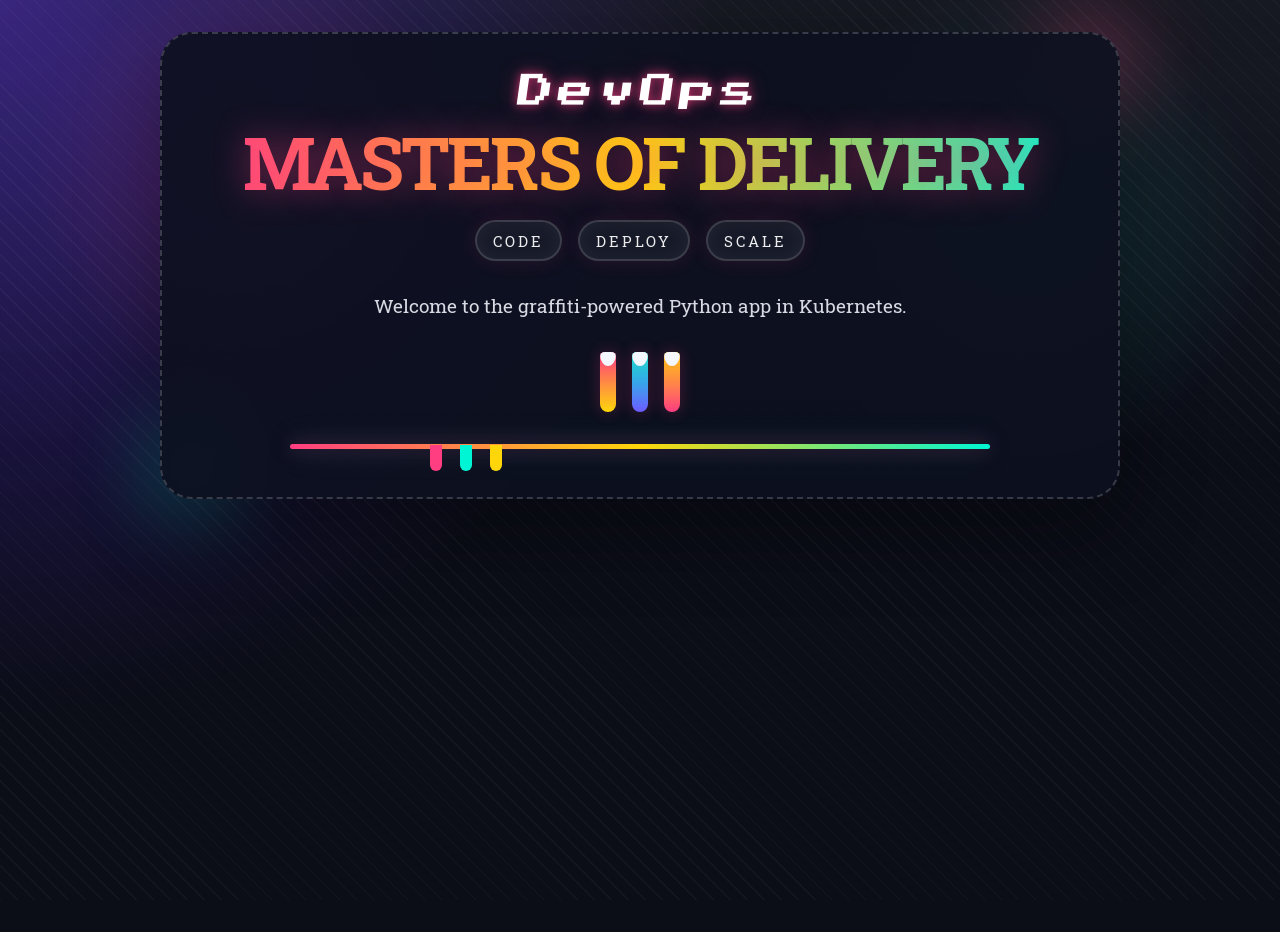
<file: templates/index.html>
<!doctype html>
<html lang="en">
  <head>
    <meta charset="utf-8">
    <meta name="viewport" content="width=device-width, initial-scale=1">
    <title>DevOps SRE Demo</title>
    <link rel="stylesheet" href="/static/style.css">
  </head>
  <body>
    <div class="background-grid"></div>
    <div class="container">
      <div class="spray-tag">DevOps</div>
      <h1>Masters of Delivery</h1>
      <div class="tag-lines">
        <span>Code</span>
        <span>Deploy</span>
        <span>Scale</span>
      </div>
      <p>Welcome to the graffiti-powered Python app in Kubernetes.</p>
      <div class="drip-stack">
        <span class="drip drip1"></span>
        <span class="drip drip2"></span>
        <span class="drip drip3"></span>
      </div>
      <div class="drip-bar"></div>
    </div>
  </body>
</html>
</file>
<file: static/style.css>
@import url('https://fonts.googleapis.com/css2?family=Press+Start+2P&family=Roboto+Slab:wght@700&display=swap');

:root {
  --bg1: #0b0d17;
  --bg2: #1a1f34;
  --accent: #ff3d81;
  --accent2: #00f5d4;
  --text: #f5f7ff;
  --shadow: rgba(0, 0, 0, 0.35);
}

* {
  box-sizing: border-box;
}

body {
  margin: 0;
  min-height: 100vh;
  font-family: 'Roboto Slab', serif;
  background: radial-gradient(circle at top left, #2f1b77, #0b0d17 45%);
  color: var(--text);
  overflow-x: hidden;
  overflow-y: auto;
}

.background-grid {
  position: fixed;
  inset: 0;
  background-image:
    radial-gradient(circle at 20% 20%, rgba(255, 61, 129, 0.15), transparent 18%),
    radial-gradient(circle at 80% 25%, rgba(0, 245, 212, 0.12), transparent 20%),
    repeating-linear-gradient(45deg, rgba(255,255,255,0.04) 0, rgba(255,255,255,0.04) 1px, transparent 1px, transparent 12px),
    linear-gradient(180deg, rgba(255,255,255,0.05), transparent 55%);
  pointer-events: none;
}

.container {
  position: relative;
  margin: 2rem auto 3rem;
  width: min(95vw, 960px);
  padding: 2.5rem 2.5rem 3rem;
  background: rgba(14, 17, 32, 0.92);
  border: 2px dashed rgba(255,255,255,0.18);
  border-radius: 32px;
  box-shadow: 0 30px 80px var(--shadow);
  text-align: center;
  overflow: visible;
}

.container::before,
.container::after {
  content: '';
  position: absolute;
  width: 180px;
  height: 180px;
  border-radius: 50%;
  filter: blur(36px);
  opacity: 0.65;
  z-index: -1;
}

.container::before {
  top: -60px;
  right: -60px;
  background: radial-gradient(circle, rgba(255, 61, 129, 0.7), transparent 60%);
}

.container::after {
  bottom: -60px;
  left: -60px;
  background: radial-gradient(circle, rgba(0, 245, 212, 0.6), transparent 55%);
}

.spray-tag {
  font-family: 'Press Start 2P', cursive;
  color: #fff;
  font-size: clamp(1.5rem, 3vw, 2.2rem);
  letter-spacing: 0.35rem;
  text-shadow:
    0 0 10px rgba(255, 61, 129, 0.7),
    0 0 20px rgba(255, 61, 129, 0.4);
  margin-bottom: 1rem;
  transform: skew(-8deg);
}

h1 {
  margin: 0;
  font-size: clamp(2.75rem, 6vw, 4.5rem);
  line-height: 1.05;
  letter-spacing: -0.04em;
  text-transform: uppercase;
  background: linear-gradient(90deg, #ff3d81, #ffd60a, #00f5d4);
  -webkit-background-clip: text;
  color: transparent;
  text-shadow: 0 0 35px rgba(255, 61, 129, 0.45);
}

.tag-lines {
  display: flex;
  justify-content: center;
  gap: 1rem;
  margin: 1.2rem auto;
  flex-wrap: wrap;
}

.tag-lines span {
  padding: 0.55rem 1rem;
  border: 2px solid rgba(255, 255, 255, 0.16);
  border-radius: 999px;
  font-size: 0.95rem;
  text-transform: uppercase;
  letter-spacing: 0.18rem;
  color: rgba(255, 255, 255, 0.92);
  background: rgba(255, 255, 255, 0.04);
  box-shadow: inset 0 0 20px rgba(255,255,255,0.05), 0 0 20px rgba(255, 61, 129, 0.12);
  position: relative;
  animation: floatTag 5s ease-in-out infinite;
}

.tag-lines span:nth-child(2) {
  animation-delay: 0.8s;
}

.tag-lines span:nth-child(3) {
  animation-delay: 1.2s;
}

@keyframes floatTag {
  0%, 100% { transform: translateY(0) rotateZ(-1deg); }
  50% { transform: translateY(-6px) rotateZ(1deg); }
}

p {
  margin: 1.8rem auto 0;
  max-width: 42rem;
  font-size: 1.2rem;
  line-height: 1.7;
  color: rgba(245, 247, 255, 0.88);
}

.drip-stack {
  display: flex;
  justify-content: center;
  gap: 1rem;
  margin: 1.8rem auto 0;
  position: relative;
  width: fit-content;
}

.drip {
  width: 16px;
  height: 60px;
  background: linear-gradient(180deg, rgba(255,255,255,0.9), transparent 70%);
  border-radius: 14px 14px 24px 24px;
  position: relative;
  overflow: hidden;
  box-shadow: 0 0 15px rgba(255, 61, 129, 0.25);
  animation: dripMove 2.8s ease-in-out infinite;
}

.drip::before {
  content: '';
  position: absolute;
  left: 50%;
  top: -10px;
  width: 100%;
  height: 24px;
  background: currentColor;
  border-radius: 50%;
  transform: translateX(-50%);
  box-shadow: 0 0 20px rgba(255, 61, 129, 0.35);
}

.drip1 {
  background: linear-gradient(180deg, #ff3d81, #ffd60a);
  animation-delay: 0s;
}

.drip2 {
  background: linear-gradient(180deg, #00f5d4, #6d5bff);
  animation-delay: 0.2s;
}

.drip3 {
  background: linear-gradient(180deg, #ffd60a, #ff3d81);
  animation-delay: 0.5s;
}

@keyframes dripMove {
  0%, 100% { transform: translateY(0) scaleY(1); }
  50% { transform: translateY(10px) scaleY(1.08); }
}

.action-row {
  display: grid;
  grid-template-columns: repeat(3, minmax(180px, 1fr));
  gap: 1rem;
  margin: 1.5rem 0;
}

.action-card {
  background: rgba(255,255,255,0.06);
  padding: 1.35rem 1.25rem;
  border-radius: 22px;
  border: 1px solid rgba(255,255,255,0.1);
  box-shadow: 0 12px 30px rgba(0, 0, 0, 0.15);
  text-align: left;
}

.action-card h3 {
  margin: 0 0 0.65rem;
  color: #ffeb7f;
  font-size: 1rem;
}

.action-card p {
  margin: 0;
  font-size: 2.1rem;
  color: #fff;
  font-weight: 700;
}

.quick-actions {
  display: flex;
  justify-content: center;
  gap: 1rem;
  flex-wrap: wrap;
  margin-bottom: 1.5rem;
}

.quick-actions .btn {
  min-width: 180px;
}

@media (max-width: 860px) {
  .action-row {
    grid-template-columns: 1fr;
  }
}

@media (max-width: 640px) {
  .container {
    padding: 2rem 1.5rem;
  }

  .spray-tag {
    letter-spacing: 0.2rem;
  }

  .action-card p {
    font-size: 1.8rem;
  }

  .history-card th,
  .history-card td {
    font-size: 0.9rem;
    padding: 0.75rem 0.6rem;
  }

  .home-actions {
    flex-direction: column;
    gap: 1rem;
  }
}

.home-actions {
  display: flex;
  justify-content: center;
  gap: 1rem;
  margin-top: 1.75rem;
  flex-wrap: wrap;
}

.hero {
  margin-bottom: 1.5rem;
  text-align: center;
}

.home-features {
  display: grid;
  grid-template-columns: repeat(3, minmax(220px, 1fr));
  gap: 1rem;
  margin-top: 2rem;
  justify-items: center;
}

.feature-card {
  background: rgba(255,255,255,0.06);
  border: 1px solid rgba(255,255,255,0.12);
  border-radius: 24px;
  padding: 1.35rem 1.25rem;
  text-align: left;
  width: 100%;
  max-width: 320px;
}

.feature-card h3 {
  margin: 0 0 0.65rem;
  font-size: 1.05rem;
  color: #ffeb7f;
}

.feature-card p {
  margin: 0;
  color: rgba(255,255,255,0.85);
  font-size: 0.98rem;
  line-height: 1.6;
}

.motto {
  margin: 0.75rem auto 0;
  font-size: 1.1rem;
  color: rgba(255,255,255,0.84);
  max-width: 760px;
  text-align: center;
}

@media (max-width: 860px) {
  .home-features {
    grid-template-columns: 1fr;
  }
}

.drip-bar {
  margin: 2rem auto 0;
  width: 80%;
  height: 0.35rem;
  background: linear-gradient(90deg, #ff3d81, #ffd60a, #00f5d4);
  border-radius: 999px;
  box-shadow:
    0 0 20px rgba(255, 61, 129, 0.35),
    0 0 30px rgba(0, 245, 212, 0.25);
  position: relative;
}

.drip-bar::after {
  content: '';
  position: absolute;
  left: 20%;
  bottom: -22px;
  width: 12px;
  height: 26px;
  background: #ff3d81;
  border-radius: 0 0 12px 12px;
  box-shadow: 30px 0 0 #00f5d4, 60px 0 0 #ffd60a;
}

.page-header {
  display: flex;
  justify-content: space-between;
  align-items: center;
  gap: 1rem;
  margin-bottom: 1rem;
  flex-wrap: wrap;
  position: relative;
  z-index: 2;
}

.user-bar {
  display: flex;
  align-items: center;
  gap: 1rem;
  font-size: 0.95rem;
  color: rgba(255,255,255,0.8);
}

.user-bar strong {
  color: #fff;
}

.ghost-button,
.btn {
  display: inline-flex;
  align-items: center;
  justify-content: center;
  text-decoration: none;
  border: 1px solid rgba(255,255,255,0.24);
  color: #fff;
  background: rgba(255,255,255,0.08);
  padding: 0.9rem 1.6rem;
  border-radius: 999px;
  font-weight: 700;
  transition: transform 0.2s ease, background 0.2s ease, box-shadow 0.2s ease;
  position: relative;
  z-index: 3;
}

.btn:hover,
.ghost-button:hover {
  transform: translateY(-2px);
  background: rgba(255,255,255,0.14);
  box-shadow: 0 0 18px rgba(255,255,255,0.12);
}

.hero h1 {
  margin: 0 0 0.75rem;
  font-size: clamp(2.25rem, 4vw, 3.5rem);
}

.hero p {
  margin: 0;
  max-width: 46rem;
}

.auth-form {
  display: grid;
  gap: 1rem;
  margin-top: 1.5rem;
}

.auth-form label {
  display: block;
  text-align: left;
  font-size: 0.9rem;
  text-transform: uppercase;
  letter-spacing: 0.12em;
  color: rgba(255,255,255,0.72);
}

.auth-form input,
.auth-form select,
.auth-form textarea {
  width: 100%;
  padding: 1rem 1.1rem;
  border-radius: 18px;
  border: 1px solid rgba(255,255,255,0.16);
  background: rgba(255,255,255,0.05);
  color: #fff;
  font-size: 1rem;
}

.auth-form input::placeholder,
.auth-form textarea::placeholder {
  color: rgba(255,255,255,0.5);
}

.card {
  background: rgba(255,255,255,0.05);
  padding: 1.5rem 1.5rem;
  border-radius: 24px;
  border: 1px solid rgba(255,255,255,0.1);
  margin-top: 1.5rem;
  text-align: left;
}

.active-card h2,
.notice-card h2,
.history-card h2 {
  margin-top: 0;
}

.notice-card {
  border-color: rgba(255, 173, 79, 0.22);
}

.info-card {
  border-color: rgba(0, 245, 212, 0.22);
}

.history-card {
  margin-top: 2rem;
}

.history-card table {
  width: 100%;
  border-collapse: collapse;
}

.history-card th,
.history-card td {
  padding: 0.95rem 0.85rem;
  border-bottom: 1px solid rgba(255,255,255,0.08);
  text-align: left;
  font-size: 0.95rem;
}

.history-card thead th {
  color: rgba(255,255,255,0.85);
  border-bottom: 2px solid rgba(255,255,255,0.16);
}

.history-card tbody tr:hover {
  background: rgba(255,255,255,0.04);
}

.small-note {
  color: rgba(255,255,255,0.66);
  font-size: 0.95rem;
}

.otp-note {
  margin: 0.75rem 0 0.5rem;
  padding: 0.9rem 1rem;
  border-radius: 18px;
  background: rgba(255,61,129,0.12);
  color: #fff;
  font-weight: 700;
}

.otp-note span {
  color: #ffeb7f;
}

.messages {
  display: grid;
  gap: 0.85rem;
  margin-bottom: 1rem;
}

.message {
  padding: 0.95rem 1rem;
  border-radius: 18px;
  border: 1px solid rgba(255,255,255,0.12);
  background: rgba(255,255,255,0.06);
}

.message.success {
  border-color: rgba(0, 245, 212, 0.35);
}

.message.error {
  border-color: rgba(255, 61, 129, 0.35);
}

.message.warning {
  border-color: rgba(255, 173, 79, 0.35);
}

.message.info {
  border-color: rgba(96, 165, 250, 0.35);
}

@media (max-width: 640px) {
  .container {
    padding: 2rem 1.5rem;
  }

  .spray-tag {
    letter-spacing: 0.2rem;
  }
}
</file>
